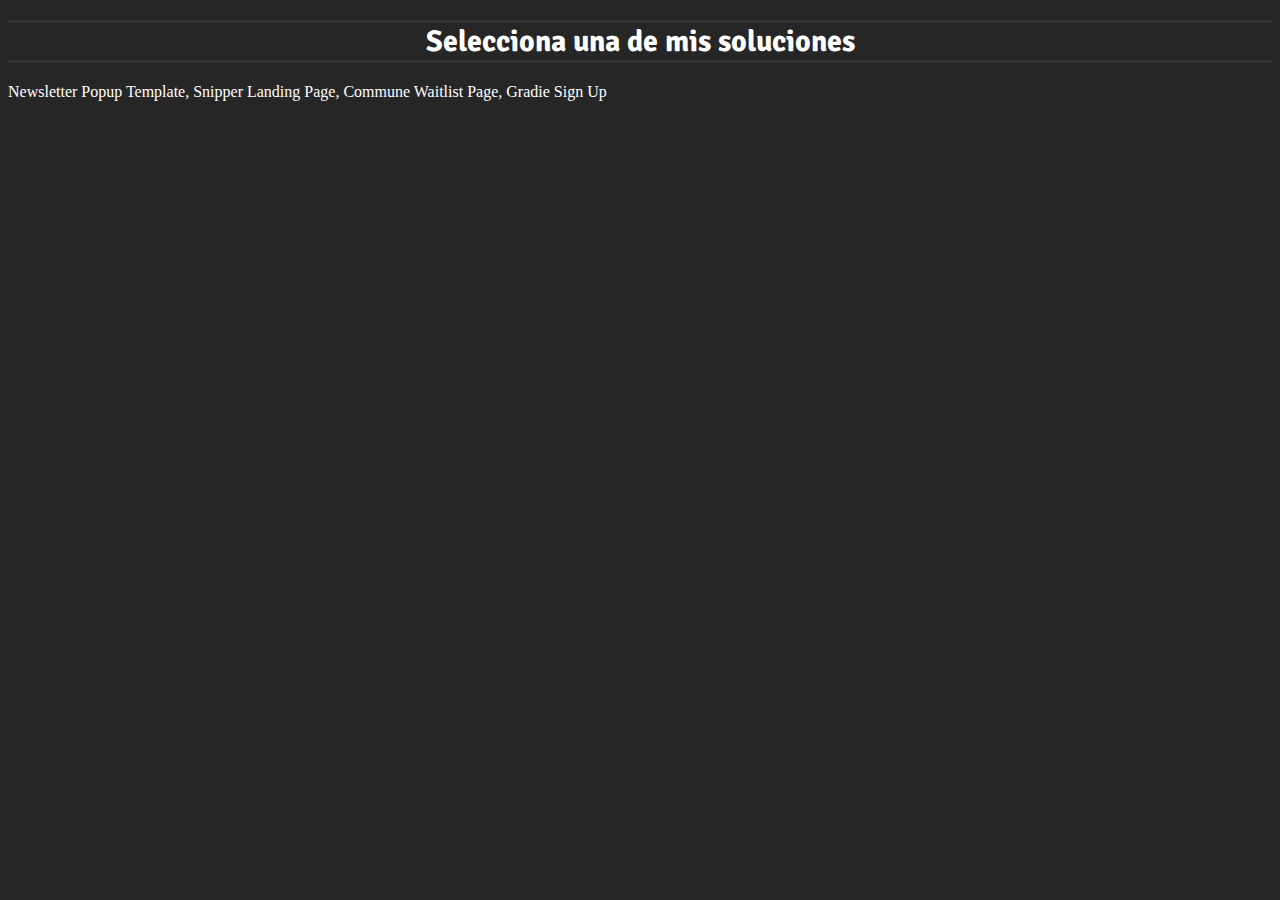
<file: index.html>
<!DOCTYPE html>
<html>
    <head>
        <meta charset="utf-8">
        <link rel="icon" href="https://avatars.githubusercontent.com/u/56536992?v=4">
        <title>RETOS CODEWELL</title>
        <style>
            @import url('https://fonts.googleapis.com/css2?family=Signika:wght@600&display=swap');

            body{
                background-color: #262626;
            }

            h1{
                color: #FFF;
                font-size: 30px;
                font-family: 'Signika', sans-serif;
                text-align: center;
                margin-top: 20px;
                border-color: #333;
                border-style: solid;
                border-left: transparent;
                border-right: transparent;
            }

            a{
                color: #FFF;
                text-decoration: none;
            }
        </style>
    </head>
    <body>
        <h1>Selecciona una de mis soluciones</h1>
        <a href="NewsletterPopupStarterFiles/" target="_blank" title="Newsletter Popup Template">Newsletter Popup Template,</a>
        <a href="SnippetTemplateStarterFiles/" target="_blank" title="Snipper Landing Page">Snipper Landing Page,</a>
        <a href="CommuneWaitlistStarterFiles/" target="_blank" title="Commune Waitlist Page">Commune Waitlist Page,</a>
        <a href="GradieSignUpStarterFiles/" target="_blank" title="Gradie Sign Up">Gradie Sign Up</a>
    </body>
</html>
</file>
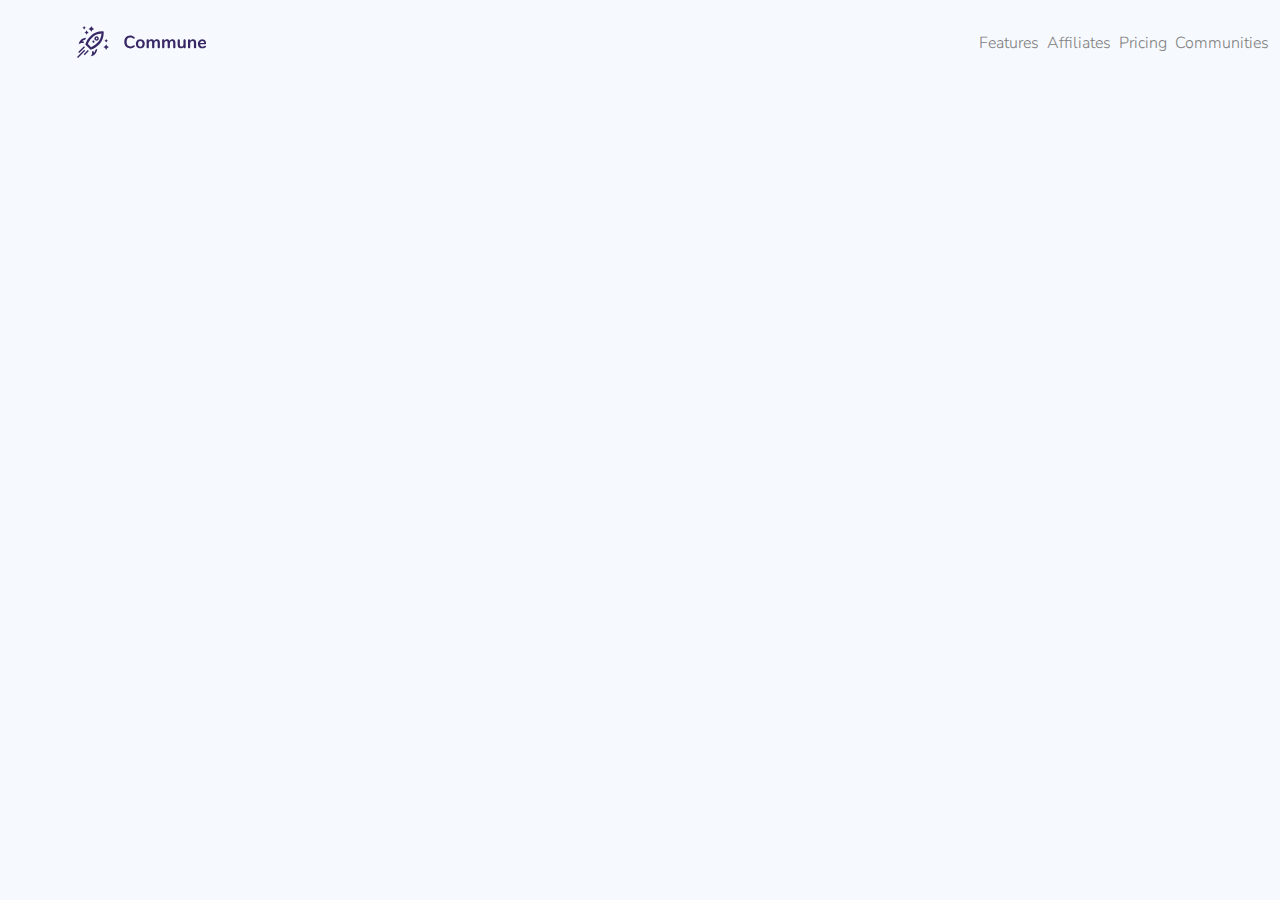
<file: CommuneWaitlistStarterFiles/index.html>
<!--Todos los derechos reservados a codewell-->
<!--Desktopn Only-->
<!DOCTYPE html>
<html>
    <head>
        <meta charset="utf-8">
        <meta name="codewell" content="Commune Waitlist Page">
        <meta name="author" content="Code By{T3_6_9}">
        <link rel="icon" href="https://www.codewell.cc/favicon.ico" />
        <link rel="stylesheet" href="css/style.css" />
        <title>Commune Waitlist Page</title>
    </head>
    <body>
        <header>
            <div class="logo"><img type="image/svg" src="Assets/Logo.svg" alt="logo Commune"></div>
                <ul>
                    <li><a href="" title="Features">Features</a></li>
                    <li><a href="" title="Affiliates">Affiliates</a></li>
                    <li><a href="" title="Pricing">Pricing</a></li>
                    <li><a href="" title="Communities">Communities</a></li>
                    <button type="button">Join Waitlist</button>
                </ul>
        </header>
    </body>
</html>
</file>
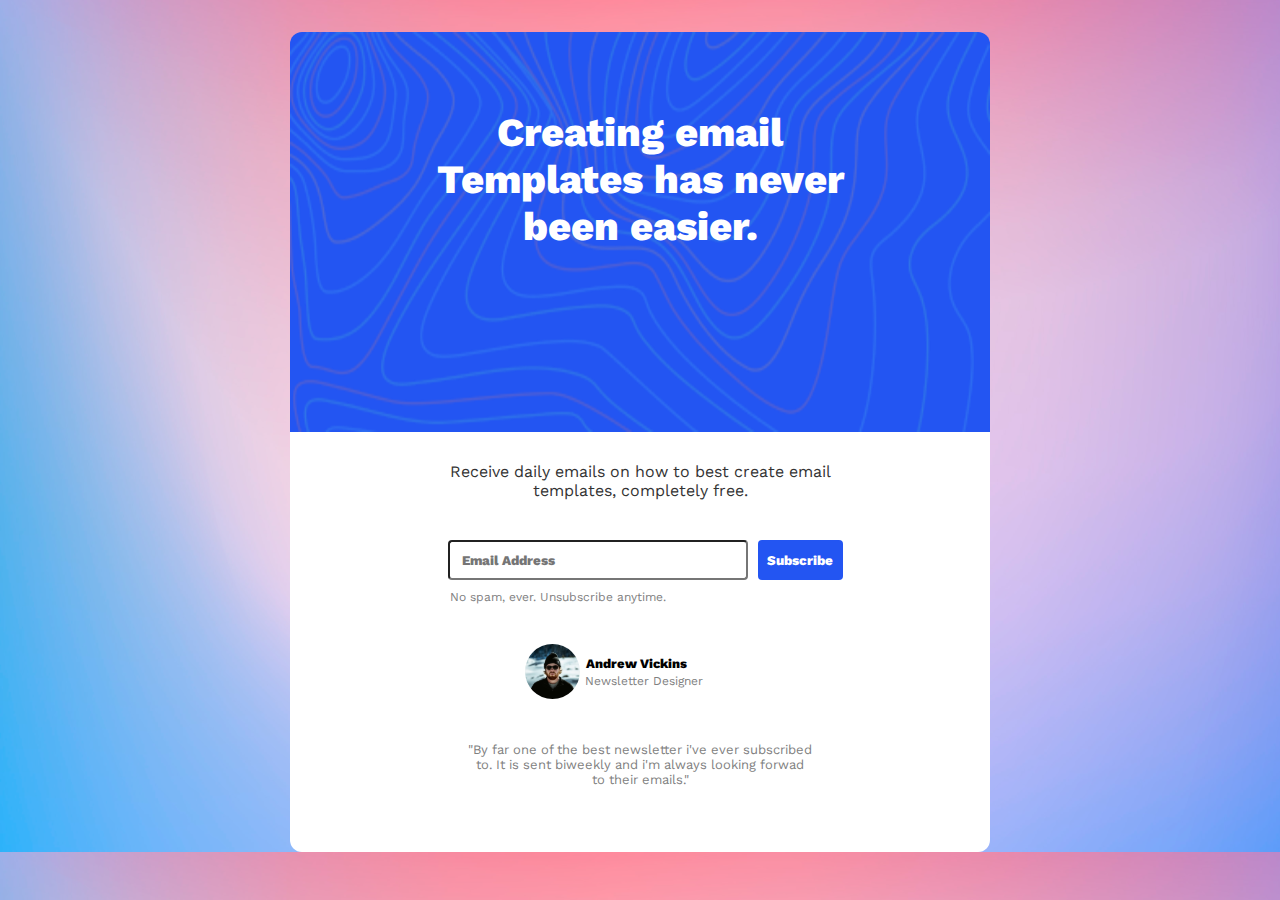
<file: NewsletterPopupStarterFiles/index.html>
<!--Todos los derechos reservados a codewelll-->
<!---Desktop Only-->
<!DOCTYPE html>
<html>
    <head>
        <meta charset="utf-8">
        <meta name="codewelll" content="Newsletter Popup Template Reto">
        <meta name="author" content="Code By{T3_6_9}">
        <link rel="icon" href="https://www.codewell.cc/favicon.ico" />
        <link rel="stylesheet" href="css/style.css" />
        <title>Newsletter Popup Template</title>
    </head>
    <body>
        <div class="card-up">
            <div class="text-container">
            <p>Creating email</p>
            <p>Templates has never</p>
            <p>been easier.</p>
            </div>
            <img type="image/png" src="Assets/Pattern.png" alt="Pattern">
        </div>
        <div class="card-down">
            <p>Receive daily emails on how to best create email</p>
            <p>templates, completely free.</p>
            <input placeholder="Email Address" type="email"><button type="button">Subscribe</button>
            <p id="spam">No spam, ever. Unsubscribe anytime.</p>
            <div class="profile-text">
                <img type="image/svg" src="Assets/User Avatar.svg" alt="avatar">
                <strong>Andrew Vickins</strong>
                <p>Newsletter Designer</p>
            </div>
            <br><br>
            <br>
            <p class="let">"By far one of the best newsletter i've ever subscribed</p>
            <p class="let">to. It is sent biweekly and i'm always looking forwad</p>
            <p class="let">to their emails."</p>
        </div>
    </body>
</html>
</file>
<file: CommuneWaitlistStarterFiles/css/style.css>
@import url('https://fonts.googleapis.com/css2?family=Nunito+Sans:ital,wght@0,700;1,300&display=swap');

*{
    margin: 0;
    padding: 0;
    box-sizing: border-box;
}

body{
    background-color: #f6f9fe;
}

header{
    width: 100%;
    height: 40px;
    margin-top: 2%;
    display: flex;
}

header .logo{
    margin-left: 6%;
}

header .logo img{
    width: 130px;
}

ul{
    display: flex;
    margin-top: 2px;
    margin-left: 60%;
}

li{
    color: #808080;
    font-family: 'Nunito Sans', sans-serif;
    font-weight: 300;
    list-style: none;
    padding: 4px;
}

header ul li a{
    color: #808080;
    text-decoration: none;
    transition: 0.5s;
}

header ul li a:hover{
    color: #372865;
    transition: 0.5s;
}

button{
    width: 120px;
    height: 40px;
    background: #372865;
    color: #FFF;
    font-family: 'Nunito Sans', sans-serif;
    font-weight: 300;
    border-radius: 4px;
    border-color: transparent;
    margin-top: -5px;
    margin-left: 2%;
}
</file>
<file: NewsletterPopupStarterFiles/css/style.css>
@import url('https://fonts.googleapis.com/css2?family=Work+Sans:ital@1&display=swap');

*{
    margin: 0;
    padding: 0;
    box-sizing: border-box;
}

body{
    background-image: url('../Assets/Background.png');
    background-size: cover;
}

.card-up{
    width: 700px;
    height: 400px;
    background: #2355f2;
    margin: auto;
    margin-top: 2.5%;
    border-top-left-radius: 12px;
    border-top-right-radius: 12px;
}

.card-up .text-container{
    width: 700px;
    margin-top: 6%;
    position: absolute;
}

.card-up .text-container p{
    color: #FFF;
    text-align: center;
    font-size: 40px;
    font-family: 'Work Sans', sans-serif;
    font-weight: 800;
}

.card-up img{
    width: 700px;
    height: 400px;
}

.card-down{
    width: 700px;
    height: 420px;
    background: #FFF;
    margin: auto;
    padding: 30px;
    border-bottom-left-radius: 12px;
    border-bottom-right-radius: 12px;
}

.card-down p{
    color: #333;
    text-align: center;
    font-family: 'Work Sans', sans-serif;
}

input{
    width: 300px;
    height: 40px;
    margin-top: 40px;
    margin-left: 20%;
    border-radius: 4px;
    padding: 12px;
    font-family: 'Work Sans', sans-serif;
    font-weight: 800;
}

button{
    width: 85px;
    height: 40px;
    background: #2355f2;
    padding: 5px 5px;
    border-color: transparent;
    border-radius: 4px;
    color: #FFF;
    font-family: 'Work Sans', sans-serif;
    font-weight: 800;
    text-align: center;
    margin-left: 1.5%;
}

#spam{
    color: #808080;
    font-size: 12px;
    margin-top: 10px;
    margin-right: 25.5%;
}

.profile-text{
    margin-left: 32%;
    margin-top: 40px;
}

.profile-text img{
    width: 55px;
}

strong{
    font-size: 13px;
    font-family: 'Work Sans', sans-serif;
    font-weight: 800;
    margin-top: 12px;
    margin-left: 0.5%;
    position: absolute;
}

.profile-text p{
    color: #808080;
    font-size: 12px;
    margin-right: 45%;
    margin-top: -29px;
}

.card-down .let{
    color: #808080;
    font-size: 13px;
    font-family: 'Work Sans', sans-serif;
}
</file>
